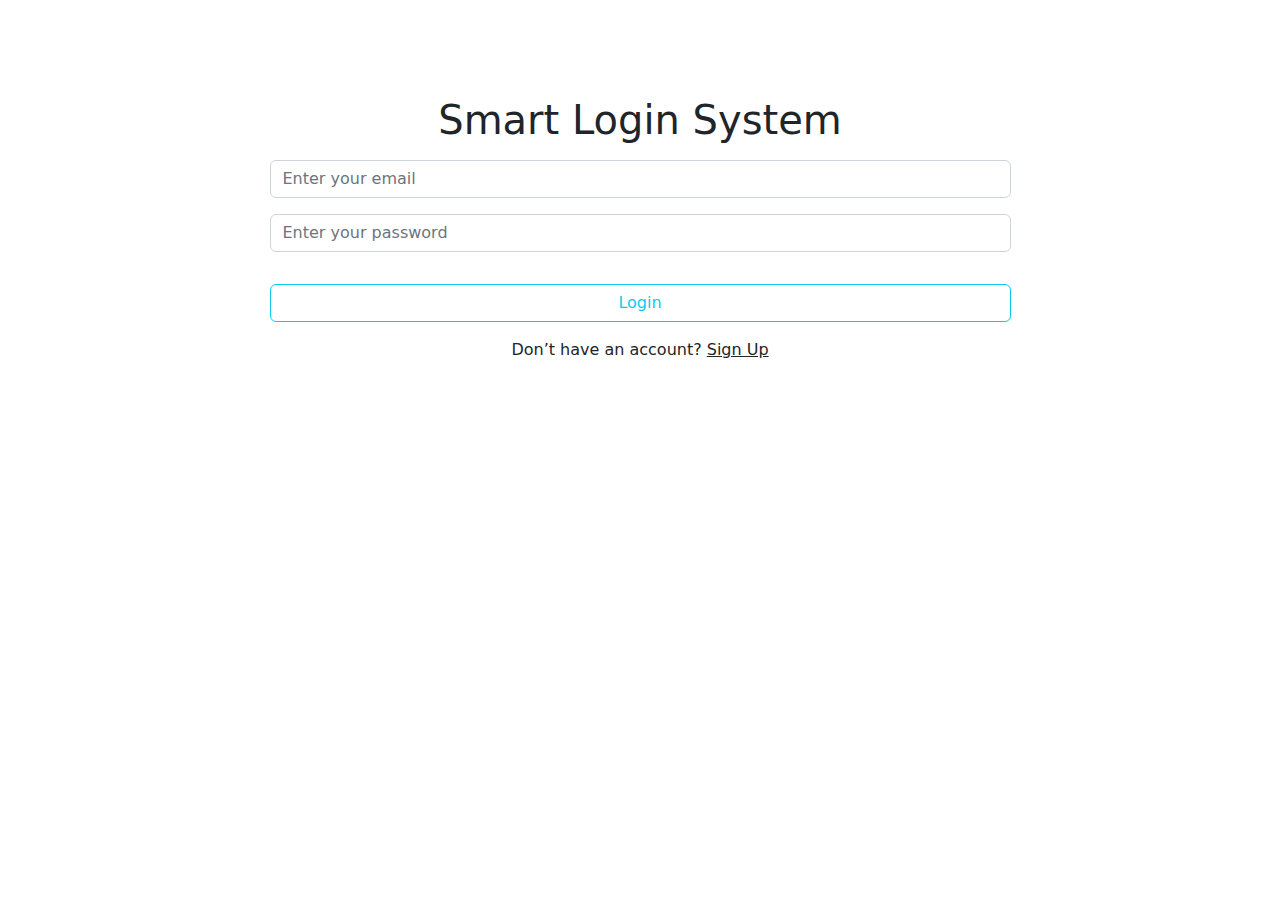
<file: index.html>
<!DOCTYPE html>
<html lang="en">
<head>
    <meta charset="UTF-8">
    <meta name="viewport" content="width=device-width, initial-scale=1.0">
    <link rel="stylesheet" href="./css/all.min.css">
    <link rel="stylesheet" href="./css/bootstrap.min.css">
    <title>Sign IN</title>
</head>
<body>
    <div class="container my-5 text-center ">
        <div class="group m-auto w-75 p-5">
            <h1>Smart Login System</h1>

            <input id="signinEmail" class="form-control my-3" placeholder="Enter your email" type="text">
            <input id="signinPassword" class="form-control my-3" placeholder="Enter your password" type="password">
            <p id="incorrect"></p>

            <button onclick="logIn()" class="btn btn-outline-info w-100 my-3">Login</button>
            <p class="text-dark">Don’t have an account? <a class='text-dark' href='signUp.html'>Sign Up</a></p>

        </div>
    </div>
    <script src="./js/main.js"></script>
</body>
</html>
</file>
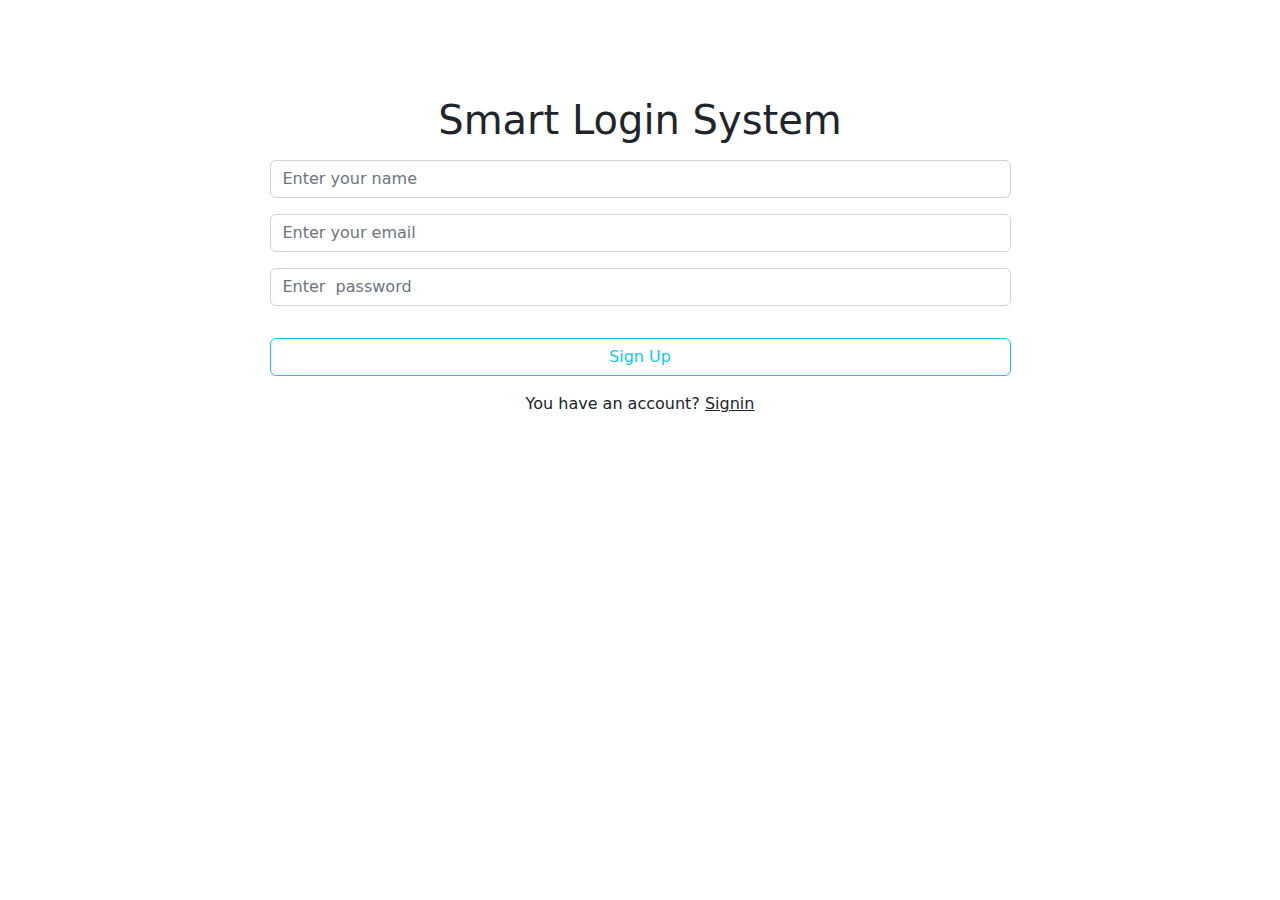
<file: signUp.html>
<!DOCTYPE html>
<html lang="en">
<head>
    <meta charset="UTF-8">
    <meta name="viewport" content="width=device-width, initial-scale=1.0">
    <link rel="stylesheet" href="./css/all.min.css">
    <link rel="stylesheet" href="./css/bootstrap.min.css">
    <title>Sign up</title>
</head>
<body>
    <div class="container my-5 text-center">
        <div class="group m-auto w-75 p-5">
            <h1>Smart Login System</h1>

            <input id="signupName" class="form-control my-3" placeholder="Enter your name" type="text">
            <input id="signupEmail" class="form-control my-3" placeholder="Enter your email" type="email">

            <input id="signupPassword" class="form-control my-3" placeholder="Enter  password" type="password">
            <p id="exist"></p>

            <button onclick=" createUser()" id="submitBtn" class="btn btn-outline-info w-100 my-3">Sign Up</button>
            <p class="text-dark">You have an account? <a class='text-dark' href='index.html'>Signin</a></p>
        </div>
    </div>
    <script src="./js/main.js"></script>
</body>
</html>
</file>
